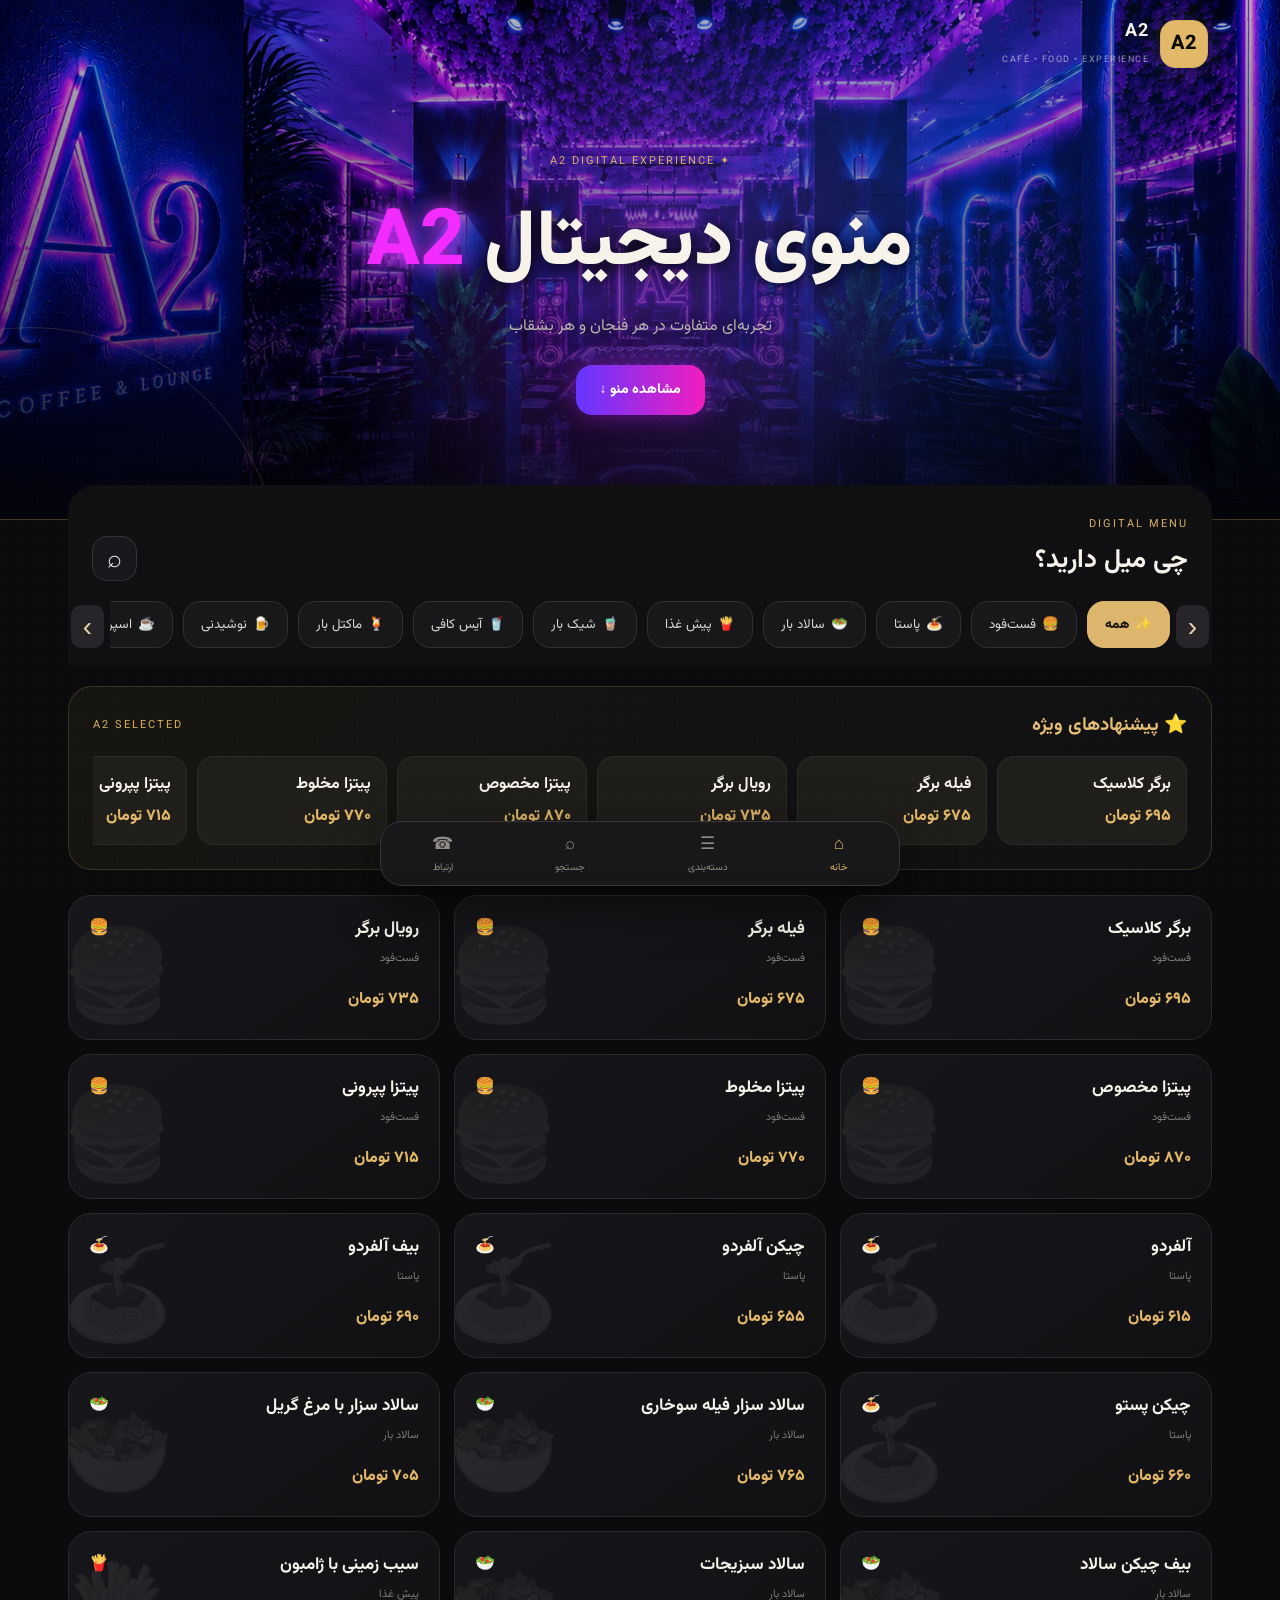
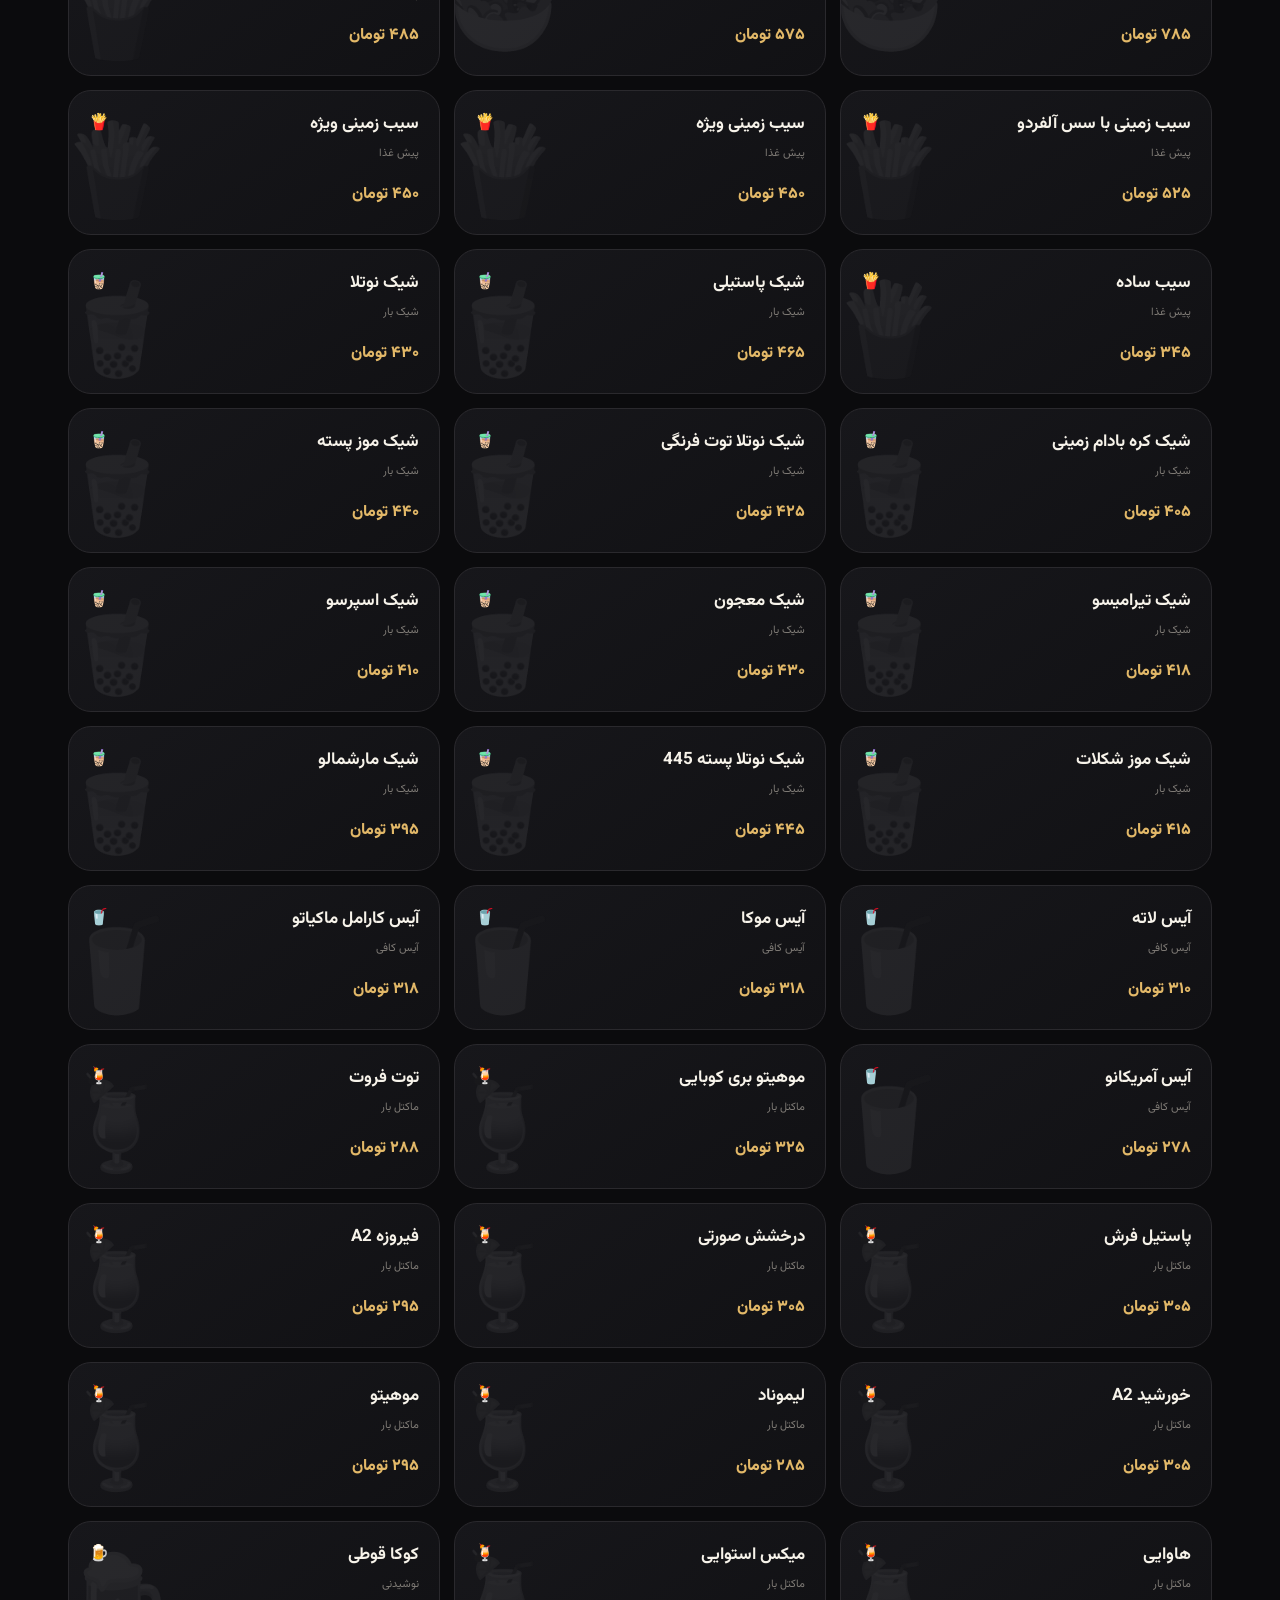
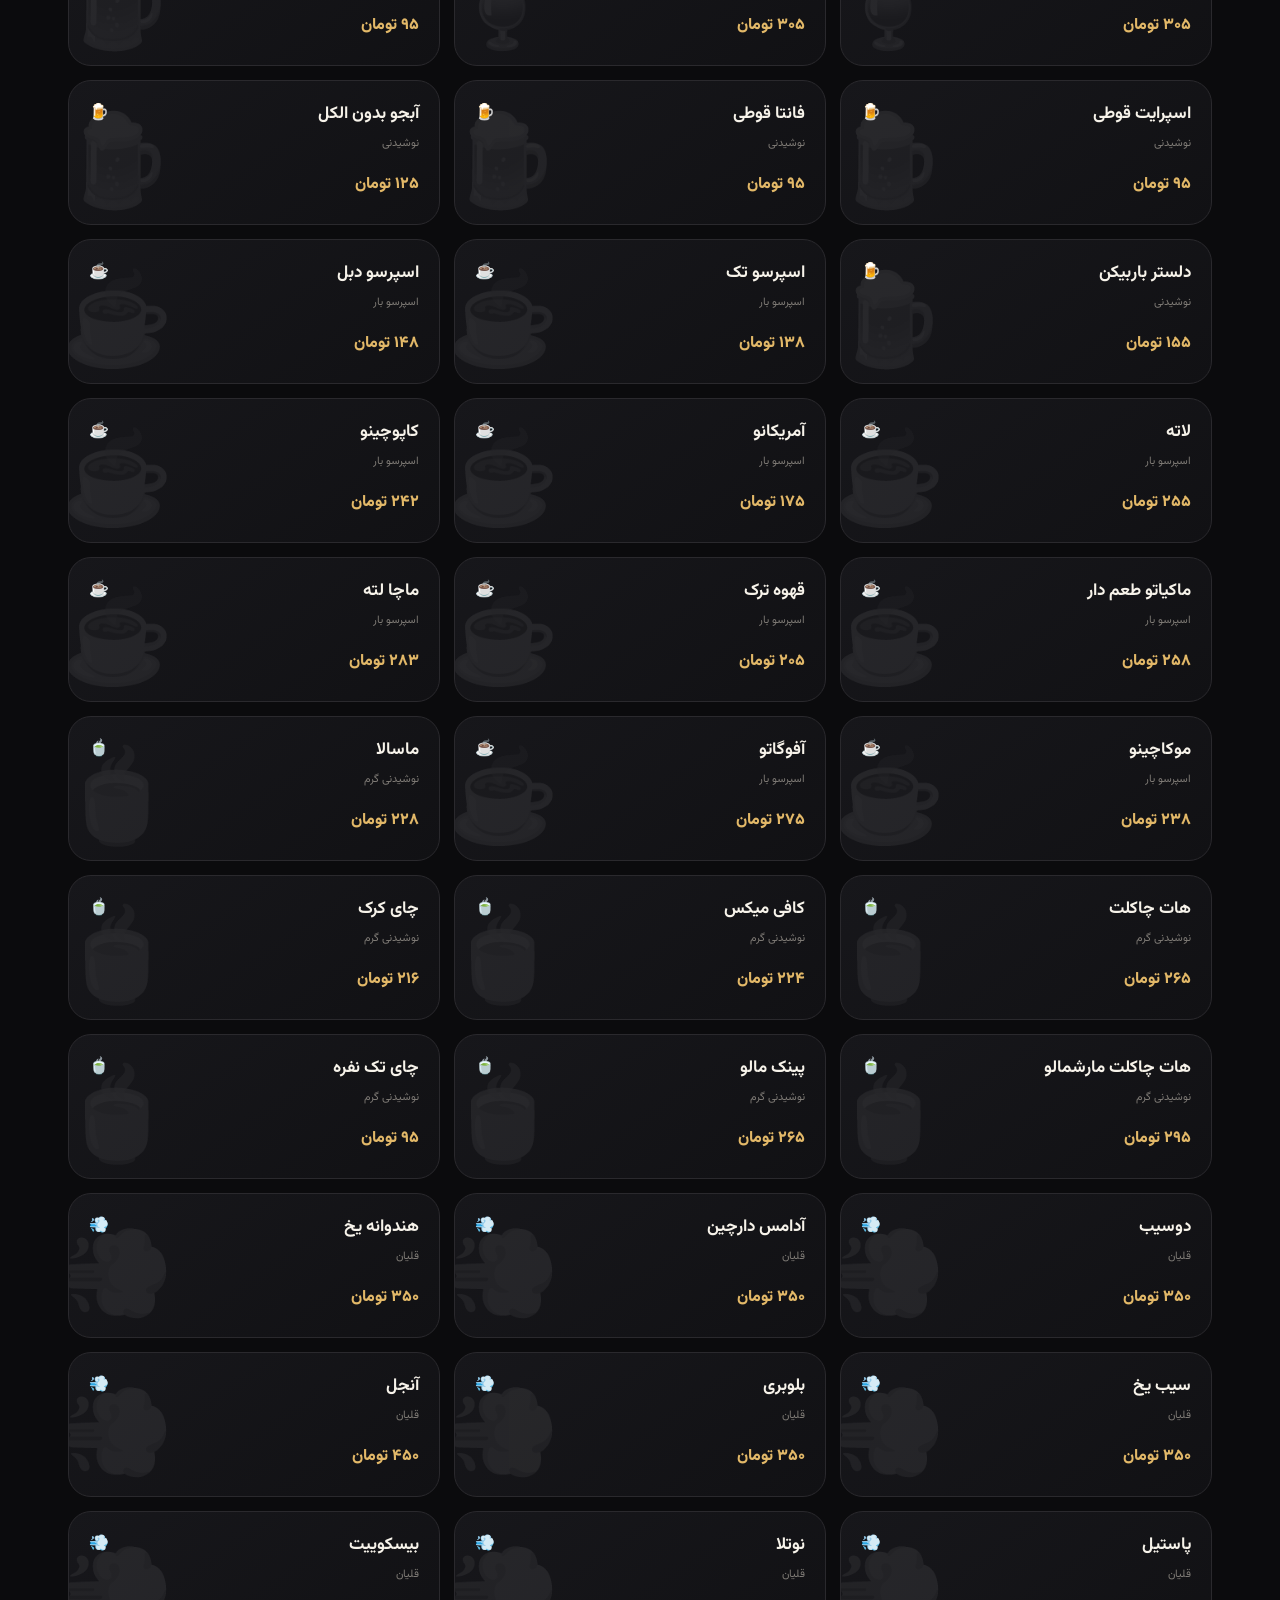
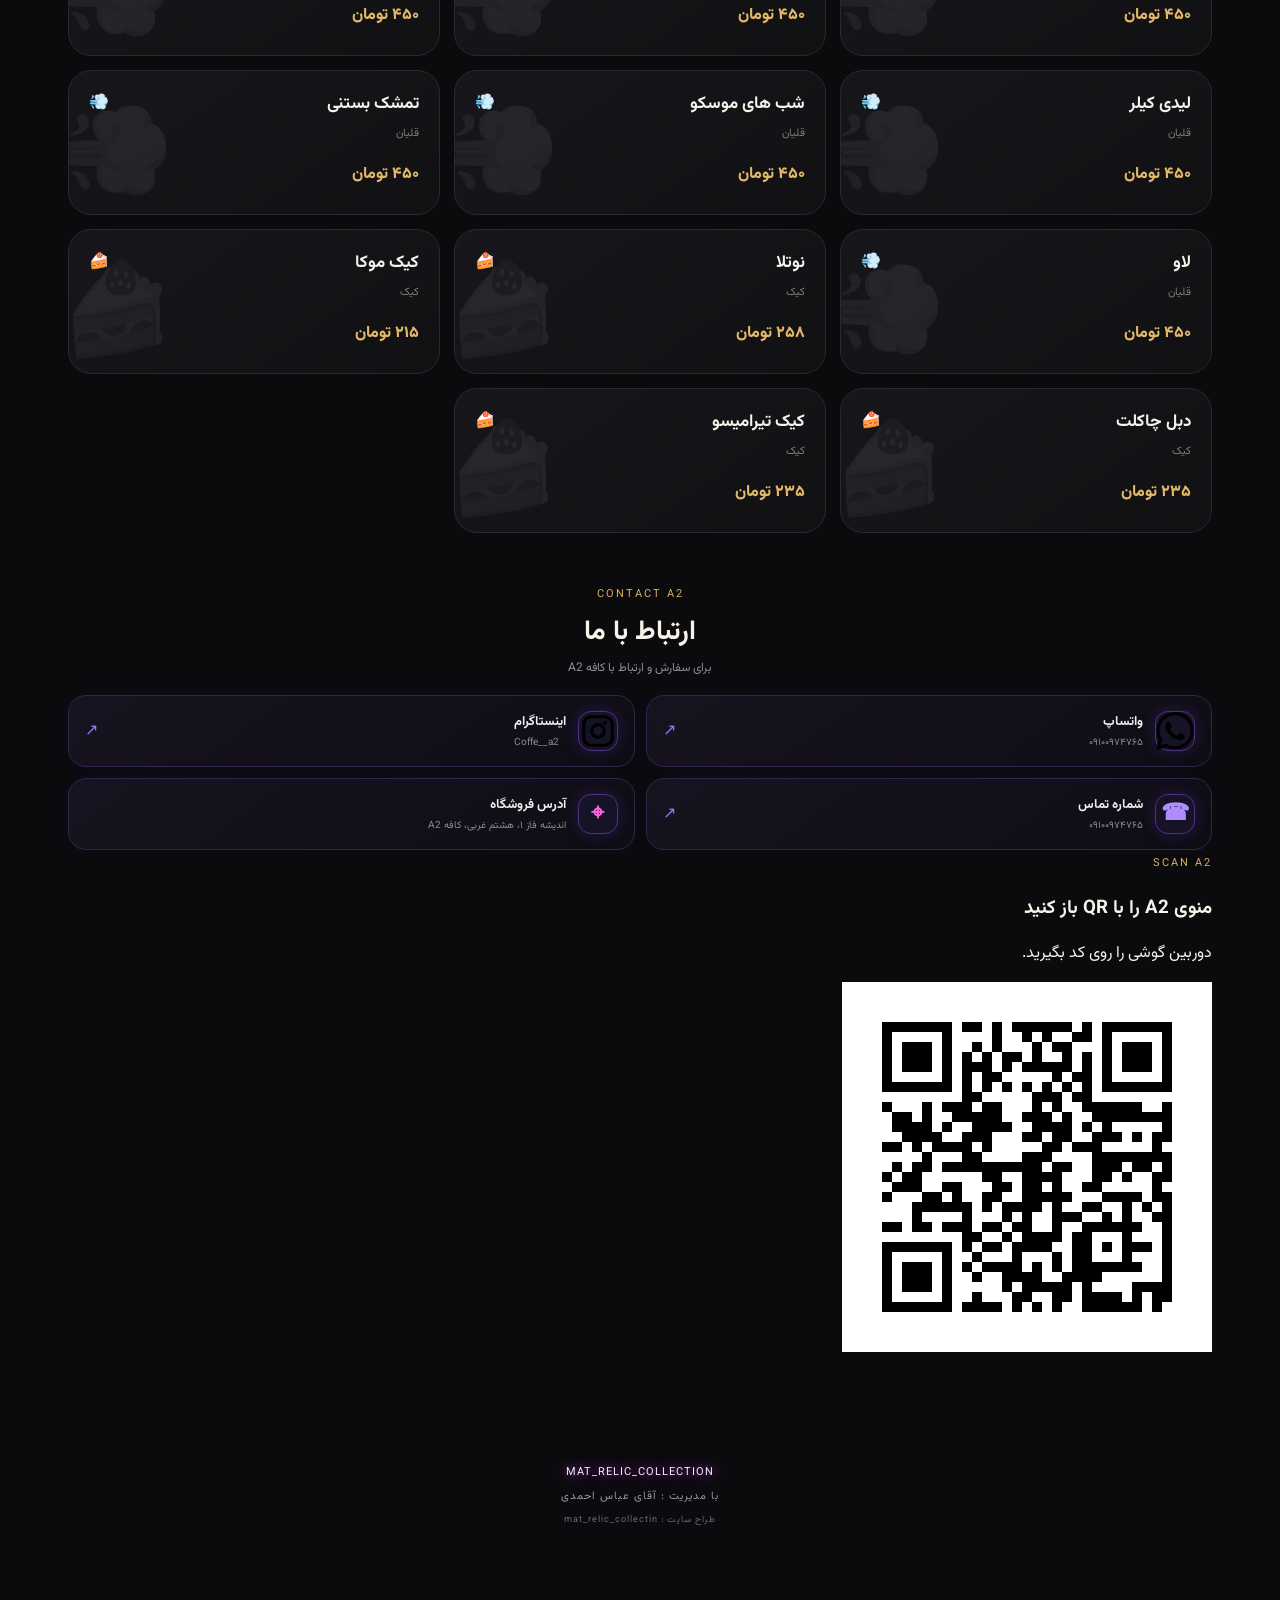
<file: index.html>
<!doctype html>
<html lang="fa" dir="rtl">
<head>
<meta charset="utf-8">
<meta name="viewport" content="width=device-width,initial-scale=1">
<title>A2 | منوی دیجیتال</title>
<link rel="preconnect" href="https://fonts.googleapis.com">
<link rel="preconnect" href="https://fonts.gstatic.com" crossorigin>
<link href="https://fonts.googleapis.com/css2?family=Vazirmatn:wght@400;500;600;700;800&display=swap" rel="stylesheet">
<link rel="stylesheet" href="style.css">
</head>
<body>
<div class="noise"></div>
<header class="hero">
  <div class="hero-glow"></div><div class="hero-photo" aria-hidden="true"></div>
  <div class="topbar">
    <div class="brand"><span class="brand-mark">A2</span><div><b id="brandName">A2</b><small>CAFÉ • FOOD • EXPERIENCE</small></div></div>
    
  </div>
  <div class="hero-content">
    <div class="kicker" id="kicker">✦ A2 DIGITAL EXPERIENCE</div>
    <h1>منوی دیجیتال <span id="heroBrand">A2</span></h1>
    <p id="heroSubtitle">تجربه‌ای متفاوت در هر فنجان و هر بشقاب</p>
    <button class="cta" onclick="document.querySelector('.menu-shell').scrollIntoView({behavior:'smooth'})">مشاهده منو ↓</button>
  </div>
</header>

<main class="menu-shell">
  <div class="section-head">
    <div><span class="eyebrow">DIGITAL MENU</span><h2>چی میل دارید؟</h2></div>
    <button class="search-btn" id="searchToggle">⌕</button>
  </div>

  <div class="search-wrap" id="searchWrap">
    <input id="searchInput" placeholder="جستجوی غذا، نوشیدنی یا دسر...">
  </div>

  <div class="category-slider-wrap">
    <button class="slide-arrow prev" id="prevCat">‹</button>
    <div class="category-slider" id="categorySlider"></div>
    <button class="slide-arrow next" id="nextCat">›</button>
  </div>

  <div id="featuredArea"></div>
  <div class="products-grid" id="productsGrid"></div>
</main>

<section class="contact-section" id="contact">
  <div class="contact-head"><span class="eyebrow">CONTACT A2</span><h2>ارتباط با ما</h2><p>برای سفارش و ارتباط با کافه A2</p></div>
  <div class="contact-grid">
    <a class="contact-card whatsapp" href="https://wa.me/989100974765" target="_blank" rel="noopener">
      <span class="contact-icon brand-svg"><svg viewBox="0 0 24 24" aria-label="WhatsApp"><path d="M20.52 3.48A11.78 11.78 0 0 0 12.06 0C5.53 0 .22 5.3.22 11.83c0 2.08.54 4.11 1.57 5.9L.12 24l6.42-1.68a11.82 11.82 0 0 0 5.52 1.37h.01c6.52 0 11.83-5.3 11.83-11.83 0-3.16-1.23-6.13-3.38-8.38ZM12.07 21.7h-.01a9.83 9.83 0 0 1-5.01-1.37l-.36-.21-3.81 1 1.02-3.71-.23-.38a9.81 9.81 0 1 1 8.4 4.67Zm5.39-7.35c-.3-.15-1.78-.88-2.05-.98-.28-.1-.48-.15-.69.15-.2.3-.79.98-.97 1.18-.18.2-.36.23-.66.08-.3-.15-1.28-.47-2.44-1.5-.9-.8-1.51-1.78-1.69-2.08-.18-.3-.02-.46.13-.61.13-.13.3-.36.45-.54.15-.18.2-.3.3-.51.1-.2.05-.38-.03-.53-.08-.15-.69-1.65-.94-2.26-.25-.59-.5-.51-.69-.52h-.59c-.2 0-.53.08-.81.38-.28.3-1.06 1.04-1.06 2.54s1.09 2.95 1.24 3.15c.15.2 2.15 3.28 5.2 4.6.73.32 1.3.51 1.74.65.73.23 1.4.2 1.93.12.59-.09 1.78-.73 2.03-1.43.25-.7.25-1.3.18-1.43-.08-.13-.28-.2-.58-.36Z"/></svg></span>
      <div><b>واتساپ</b><small>۰۹۱۰۰۹۷۴۷۶۵</small></div><span>↗</span>
    </a>
    <a class="contact-card instagram" href="https://instagram.com/Coffe__a2" target="_blank" rel="noopener">
      <span class="contact-icon brand-svg"><svg viewBox="0 0 24 24" aria-label="Instagram"><path d="M7.75 2h8.5A5.75 5.75 0 0 1 22 7.75v8.5A5.75 5.75 0 0 1 16.25 22h-8.5A5.75 5.75 0 0 1 2 16.25v-8.5A5.75 5.75 0 0 1 7.75 2Zm0 2A3.75 3.75 0 0 0 4 7.75v8.5A3.75 3.75 0 0 0 7.75 20h8.5A3.75 3.75 0 0 0 20 16.25v-8.5A3.75 3.75 0 0 0 16.25 4h-8.5Zm8.75 1.5a1.25 1.25 0 1 1 0 2.5 1.25 1.25 0 0 1 0-2.5ZM12 7a5 5 0 1 1 0 10 5 5 0 0 1 0-10Zm0 2a3 3 0 1 0 0 6 3 3 0 0 0 0-6Z"/></svg></span>
      <div><b>اینستاگرام</b><small dir="ltr">Coffe__a2</small></div><span>↗</span>
    </a>
    <a class="contact-card phone" href="tel:09100974765"><span class="contact-icon">☎</span><div><b>شماره تماس</b><small>۰۹۱۰۰۹۷۴۷۶۵</small></div><span>↗</span></a>
    <div class="contact-card address"><span class="contact-icon">⌖</span><div><b>آدرس فروشگاه</b><small>اندیشه فاز ۱، هشتم غربی، کافه A2</small></div></div>
  </div>
  <div class="qr-card"><div><span class="eyebrow">SCAN A2</span><h3>منوی A2 را با QR باز کنید</h3><p>دوربین گوشی را روی کد بگیرید.</p></div><img src="qr-a2.png" alt="QR Code منوی A2"></div>
</section>
<footer class="site-footer"><div>MAT_RELIC_COLLECTION</div><div>با مدیریت : آقای عباس احمدی</div><small>طراح سایت : mat_relic_collectin</small></footer>

<div class="bottom-nav">
  <button class="active" onclick="window.scrollTo({top:0,behavior:'smooth'})">⌂<span>خانه</span></button>
  <button onclick="document.querySelector('.category-slider').scrollIntoView({behavior:'smooth'})">☰<span>دسته‌بندی</span></button>
  <button onclick="document.getElementById('searchToggle').click()">⌕<span>جستجو</span></button><button onclick="document.getElementById('contact').scrollIntoView({behavior:'smooth'})">☎<span>ارتباط</span></button>
</div>

<div class="toast" id="toast"></div>
<script src="app.js"></script>
</body>
</html>
</file>
<file: style.css>
*{box-sizing:border-box}html{scroll-behavior:smooth}body{margin:0;background:#0b0b0d;color:#f7f3ea;font-family:Vazirmatn,Arial,sans-serif;padding-bottom:86px}.noise{position:fixed;inset:0;pointer-events:none;opacity:.18;background-image:radial-gradient(rgba(255,255,255,.13) .7px,transparent .7px);background-size:5px 5px;z-index:20}.hero{min-height:500px;position:relative;overflow:hidden;background:radial-gradient(circle at 75% 15%,#493519 0,transparent 27%),radial-gradient(circle at 20% 40%,#20140b 0,transparent 30%),linear-gradient(145deg,#111215,#080809 65%);border-bottom:1px solid rgba(215,169,78,.28)}.hero:after{content:"";position:absolute;width:500px;height:500px;border:1px solid rgba(220,177,90,.18);border-radius:50%;left:-220px;bottom:-310px}.hero-glow{position:absolute;inset:0;background:linear-gradient(90deg,transparent,rgba(220,169,72,.05),transparent)}.topbar{height:88px;max-width:1180px;margin:auto;padding:0 22px;display:flex;align-items:center;justify-content:space-between;position:relative;z-index:2}.brand{display:flex;align-items:center;gap:11px}.brand-mark{width:48px;height:48px;display:grid;place-items:center;border:1px solid #d6ad5d;border-radius:15px;font-weight:800;font-size:20px;color:#0c0b09;background:#e1b968;box-shadow:0 0 28px rgba(225,185,104,.15)}.brand b{display:block;font-size:18px;letter-spacing:1px}.brand small{font-size:9px;opacity:.58;letter-spacing:1.5px}.admin-link{background:transparent;color:#dcb66d;border:1px solid rgba(220,182,109,.4);padding:9px 14px;border-radius:12px;font-family:inherit;cursor:pointer}.hero-content{position:relative;z-index:2;max-width:900px;margin:65px auto 0;text-align:center;padding:0 20px}.kicker,.eyebrow{font-size:11px;letter-spacing:2px;color:#d8ae61}.hero h1{font-size:clamp(38px,8vw,78px);margin:14px 0 8px;font-weight:800}.hero h1 span{color:#dcb66d}.hero p{color:#b9b5ad;font-size:16px;margin:0 auto 26px}.cta{border:0;border-radius:16px;padding:14px 24px;background:#dcb66d;color:#18130c;font-family:inherit;font-weight:800;font-size:14px;cursor:pointer;box-shadow:0 10px 35px rgba(220,182,109,.18)}.menu-shell{max-width:1180px;margin:-35px auto 0;position:relative;z-index:4;padding:0 18px}.section-head{display:flex;align-items:end;justify-content:space-between;padding:26px 4px 15px;background:#101013;border-radius:28px 28px 0 0;padding-right:24px;padding-left:24px}.section-head h2{margin:4px 0 0;font-size:26px}.search-btn{width:45px;height:45px;border-radius:15px;border:1px solid #343235;background:#18181c;color:#eee;font-size:25px;cursor:pointer}.search-wrap{display:none;background:#101013;padding:0 24px 15px}.search-wrap.show{display:block}.search-wrap input{width:100%;padding:15px 18px;border-radius:15px;border:1px solid #343238;background:#18181c;color:white;font-family:inherit;font-size:14px;outline:none}.category-slider-wrap{position:relative;background:#101013;padding:5px 42px 18px}.category-slider{display:flex;gap:10px;overflow:auto;scroll-behavior:smooth;scrollbar-width:none}.category-slider::-webkit-scrollbar{display:none}.cat{min-width:max-content;border:1px solid #303034;background:#18181b;color:#dad7d0;border-radius:17px;padding:12px 17px;font-family:inherit;cursor:pointer;transition:.2s}.cat span{margin-left:6px}.cat.active{background:#dcb66d;color:#18130c;border-color:#dcb66d;font-weight:800}.slide-arrow{position:absolute;top:9px;width:33px;height:43px;border:0;border-radius:10px;background:#27252a;color:#e9d4a6;font-size:28px;z-index:3;cursor:pointer}.prev{right:3px}.next{left:3px}.featured{margin:20px 0;padding:24px;border:1px solid rgba(220,182,109,.18);border-radius:24px;background:linear-gradient(135deg,#161511,#101013)}.featured-title{display:flex;align-items:center;justify-content:space-between;margin-bottom:16px}.featured-title h3{margin:0;color:#e3bd73}.featured-list{display:flex;gap:10px;overflow:auto}.featured-item{min-width:190px;padding:15px;border-radius:17px;background:#201e1b;border:1px solid #302b22}.featured-item b{display:block;margin-bottom:7px}.price{color:#e2b868;font-weight:800}.products-grid{display:grid;grid-template-columns:repeat(3,1fr);gap:14px;padding:5px 0 20px}.product{position:relative;min-height:145px;border:1px solid #2a292d;background:linear-gradient(145deg,#17171b,#111114);border-radius:23px;padding:20px;overflow:hidden;transition:transform .2s,border .2s}.product:hover{transform:translateY(-3px);border-color:#71572a}.product:before{content:attr(data-emoji);position:absolute;left:-8px;bottom:-15px;font-size:90px;opacity:.08;filter:grayscale(1)}.product-top{position:relative;display:flex;align-items:start;justify-content:space-between;gap:10px}.product h3{margin:0;font-size:17px}.product .category-name{position:relative;color:#7f7b76;font-size:11px;margin-top:8px}.product .price{position:relative;font-size:16px;margin-top:20px}.bottom-nav{position:fixed;bottom:14px;left:50%;transform:translateX(-50%);width:min(520px,calc(100% - 28px));height:65px;background:rgba(25,24,27,.94);backdrop-filter:blur(16px);border:1px solid #37343a;border-radius:22px;display:flex;justify-content:space-around;align-items:center;z-index:30;box-shadow:0 15px 50px #0008}.bottom-nav button{border:0;background:transparent;color:#8f8b86;font-family:inherit;font-size:17px;display:flex;flex-direction:column;align-items:center;gap:2px;cursor:pointer}.bottom-nav button span{font-size:10px}.bottom-nav .active{color:#dcb66d}.toast{position:fixed;top:20px;left:50%;transform:translate(-50%,-150px);background:#e0b76b;color:#16110a;padding:12px 18px;border-radius:14px;z-index:99;transition:.3s;font-weight:700}.toast.show{transform:translate(-50%,0)}@media(max-width:760px){.hero{min-height:430px}.hero-content{margin-top:45px}.menu-shell{padding:0 10px}.products-grid{grid-template-columns:repeat(2,1fr);gap:10px}.product{min-height:135px;padding:16px;border-radius:19px}.product h3{font-size:14px}.featured{padding:16px}.section-head{padding:22px 17px 13px}.category-slider-wrap{padding-bottom:14px}}@media(max-width:380px){.products-grid{grid-template-columns:1fr}.hero h1{font-size:39px}}
/* A2 neon hero image */
.hero{position:relative;overflow:hidden;background:#080817!important;min-height:520px!important;}
.hero-photo{position:absolute;inset:0;background-image:linear-gradient(180deg,rgba(4,4,15,.28),rgba(8,3,22,.62) 62%,rgba(8,8,12,.96)),url('a2-hero-neon.png');background-size:cover;background-position:center center;filter:saturate(1.18) contrast(1.04);z-index:0;}
.hero-glow{z-index:1!important;background:radial-gradient(circle at 50% 55%,rgba(173,65,255,.28),transparent 46%),radial-gradient(circle at 70% 35%,rgba(30,110,255,.24),transparent 42%)!important;}
.hero-content{z-index:3!important;text-shadow:0 2px 18px #000;}
.topbar{z-index:4!important;}
.hero h1 span{color:#f22bff!important;text-shadow:0 0 18px rgba(242,43,255,.9),0 0 36px rgba(67,103,255,.65);}
.cta{background:linear-gradient(90deg,#6336ff,#f21dbf)!important;color:#fff!important;box-shadow:0 0 28px rgba(196,36,255,.5),0 12px 38px rgba(0,0,0,.4)!important;}
.contact-section{max-width:1180px;margin:28px auto 100px;padding:0 18px;}
.contact-head{text-align:center;margin-bottom:18px;}
.contact-head h2{margin:5px 0;font-size:27px;}
.contact-head p{margin:0;color:#8f8b99;font-size:12px;}
.contact-grid{display:grid;grid-template-columns:repeat(2,1fr);gap:11px;}
.contact-card{display:flex;align-items:center;gap:12px;padding:15px 16px;border:1px solid #30264b;border-radius:18px;background:linear-gradient(145deg,#171320,#0e0d14);color:#eee;text-decoration:none;box-shadow:0 0 20px rgba(87,35,180,.08);min-width:0;}
.contact-card>span:last-child{margin-right:auto;color:#8e79ff;}
.contact-card div{display:grid;gap:3px;min-width:0;}
.contact-card b{font-size:13px;}
.contact-card small{font-size:10px;color:#8e8a99;overflow-wrap:anywhere;}
.contact-icon{width:40px;height:40px;border-radius:13px;display:grid;place-items:center;font-size:23px;font-weight:900;background:#171327;border:1px solid #4c3281;box-shadow:0 0 15px rgba(134,55,255,.22);flex:0 0 auto;}
.whatsapp .contact-icon{color:#31ff9b}.instagram .contact-icon{color:#ff4bd8}.telegram .contact-icon{color:#4ca8ff}.phone .contact-icon{color:#b18cff}.address .contact-icon{color:#ff62df}
.site-footer{text-align:center;padding:0 18px 120px;color:#9d97aa;font-size:11px;letter-spacing:1px;line-height:2.1;}
.site-footer div:first-child{color:#f0eaff;text-shadow:0 0 12px #d52dff;}
.site-footer small{color:#6e6878;}
@media(max-width:600px){.contact-section{padding:0 10px}.contact-grid{grid-template-columns:1fr}.hero-photo{background-position:center center;}}

.product.has-image{padding-top:0;}
.product-image{display:block;width:calc(100% + 40px);height:170px;margin:0 -20px 16px;object-fit:cover;border-bottom:1px solid #3a2b58;box-shadow:0 8px 24px rgba(87,35,180,.18);}
.product.has-image:before{display:none;}
@media(max-width:760px){.product-image{width:calc(100% + 32px);height:145px;margin-left:-16px;margin-right:-16px;margin-bottom:13px;}}
</file>
